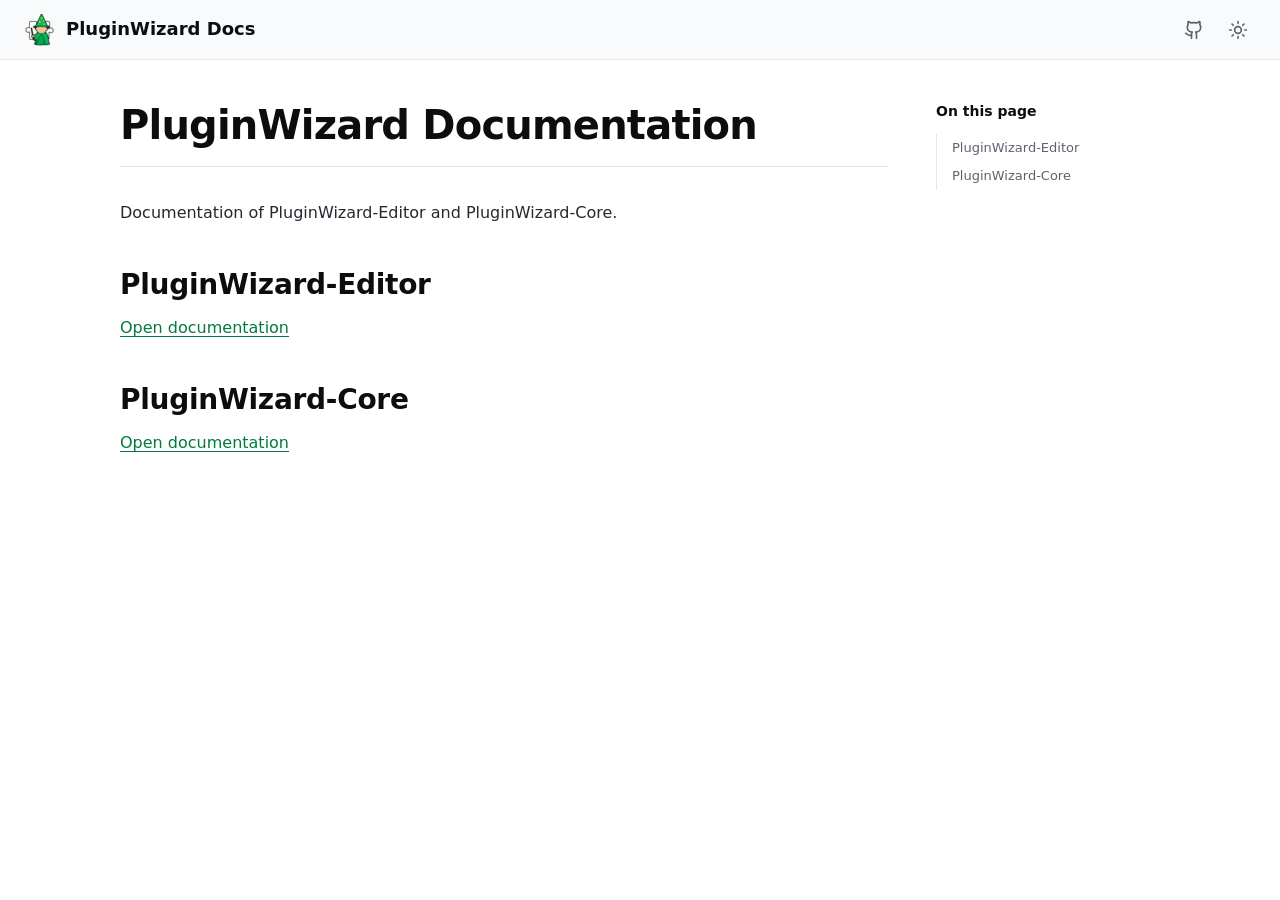
<file: index.html>
<!DOCTYPE html>
<html lang="en">
<head>
    <meta charset="UTF-8">
    <meta name="viewport" content="width=device-width, initial-scale=1.0">
    <title>Documentation</title>
    <link rel="icon" type="image/x-icon" href="/favicon.ico">
    <link rel="stylesheet" href="/style.css">
    <script>
        // Apply the saved (or system) theme before the first paint to avoid a flash.
        {
            let theme = matchMedia('(prefers-color-scheme: dark)').matches ? 'dark' : 'light';
            try { theme = localStorage.getItem('theme') || theme; } catch {}
            document.documentElement.dataset.theme = theme;
        }
    </script>
    <script type="module" src="/js/app.js"></script>
</head>
<body>
</body>
</html>
</file>
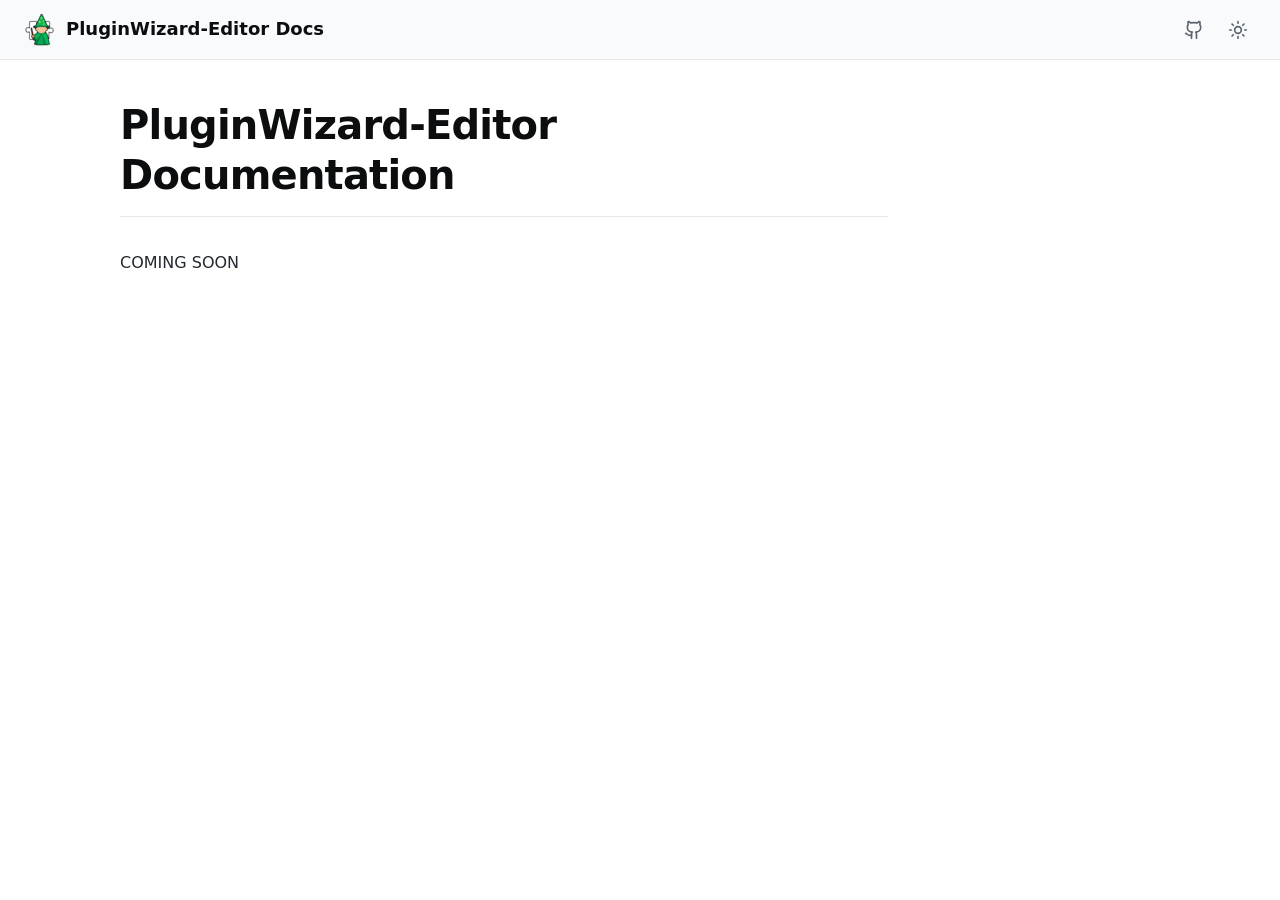
<file: docs/pluginwizard/index.html>
<!DOCTYPE html>
<html lang="en">
<head>
    <meta charset="UTF-8">
    <meta name="viewport" content="width=device-width, initial-scale=1.0">
    <title>Docs - PluginWizard</title>
    <link rel="icon" type="image/x-icon" href="/favicon.ico">
    <link rel="stylesheet" href="/style.css">
    <script>
        // Apply the saved (or system) theme before the first paint to avoid a flash.
        {
            let theme = matchMedia('(prefers-color-scheme: dark)').matches ? 'dark' : 'light';
            try { theme = localStorage.getItem('theme') || theme; } catch {}
            document.documentElement.dataset.theme = theme;
        }
    </script>
    <script type="module" src="/js/app.js"></script>
</head>
<body>
    
</body>
</html>
</file>
<file: style.css>
/* --- Theme ------------------------------------------------------------------ */

:root {
    color-scheme: light;

    --nav-height: 3.75rem;
    --sidebar-width: 18rem;
    --toc-width: 14rem;
    --content-width: 48rem;

    --font-sans: system-ui, -apple-system, "Segoe UI", Roboto, "Helvetica Neue", "Noto Sans", Arial, sans-serif;
    --font-mono: ui-monospace, SFMono-Regular, "JetBrains Mono", Menlo, Consolas, "Liberation Mono", monospace;

    --color-bg: #ffffff;
    --color-bg-nav: #f9fafb;
    --color-bg-sidebar: #ffffff;
    --color-bg-muted: #f3f4f6;
    --color-bg-code: #f6f8fa;
    --color-border: #e5e7eb;
    --color-text: #24292f;
    --color-text-strong: #0b0d0e;
    --color-text-muted: #5b636e;
    --color-accent: #037a3e;
    --color-accent-muted: #e6f6ec;
    --color-on-accent: #ffffff;
    --color-backdrop: rgb(17 17 17 / 0.4);

    --code-keyword: #cf222e;
    --code-string: #0a3069;
    --code-comment: #6e7781;
    --code-number: #0550ae;
    --code-function: #8250df;
    --code-type: #953800;
    --code-tag: #116329;
}

:root[data-theme="dark"] {
    color-scheme: dark;

    --color-bg: #111111;
    --color-bg-nav: #181a1b;
    --color-bg-sidebar: #181a1b;
    --color-bg-muted: #232628;
    --color-bg-code: #181a1b;
    --color-border: #2a2c2e;
    --color-text: #d1d5db;
    --color-text-strong: #ffffff;
    --color-text-muted: #9fa5af;
    --color-accent: #2ecf78;
    --color-accent-muted: rgb(46 207 120 / 0.1);
    --color-on-accent: #0b1a12;
    --color-backdrop: rgb(0 0 0 / 0.6);

    --code-keyword: #ff7b72;
    --code-string: #a5d6ff;
    --code-comment: #8b949e;
    --code-number: #79c0ff;
    --code-function: #d2a8ff;
    --code-type: #ffa657;
    --code-tag: #7ee787;
}

/* --- Base ------------------------------------------------------------------- */

*, *::before, *::after { box-sizing: border-box; }

html {
    scroll-padding-top: calc(var(--nav-height) + 1.5rem);
    -webkit-text-size-adjust: 100%;
}

body {
    margin: 0;
    background: var(--color-bg);
    color: var(--color-text);
    font-family: var(--font-sans);
    line-height: 1.6;
    -webkit-font-smoothing: antialiased;
}

:focus-visible {
    outline: 2px solid var(--color-accent);
    outline-offset: 2px;
}

/* --- Navbar ----------------------------------------------------------------- */

.navbar {
    position: sticky;
    top: 0;
    z-index: 30;
    display: flex;
    align-items: center;
    gap: 0.5rem;
    height: var(--nav-height);
    padding: 0 1.5rem;
    background: var(--color-bg-nav);
    border-bottom: 1px solid var(--color-border);
}

.navbar-brand {
    display: flex;
    align-items: center;
    gap: 0.625rem;
    min-width: 0;
    margin-right: auto;
    color: var(--color-text-strong);
    font-size: 1.125rem;
    font-weight: 700;
    text-decoration: none;
}

.navbar-brand img { flex: none; }

.navbar-brand span {
    overflow: hidden;
    text-overflow: ellipsis;
    white-space: nowrap;
}

.navbar-button {
    display: inline-flex;
    flex: none;
    align-items: center;
    justify-content: center;
    width: 2.25rem;
    height: 2.25rem;
    padding: 0;
    border: 0;
    border-radius: 0.5rem;
    background: none;
    color: var(--color-text-muted);
    cursor: pointer;
}

.navbar-button:hover {
    background: var(--color-bg-muted);
    color: var(--color-text-strong);
}

.sidebar-toggle { display: none; }

/* The toggle shows the icon of the active theme. */
:root[data-theme="dark"] .icon-sun,
:root:not([data-theme="dark"]) .icon-moon { display: none; }

/* --- Layout ----------------------------------------------------------------- */

.layout {
    display: flex;
    align-items: flex-start;
}

.page {
    display: flex;
    flex: 1;
    justify-content: center;
    gap: 3rem;
    min-width: 0;
    padding: 2.5rem 2rem 4rem;
}

.content {
    flex: 1;
    min-width: 0;
    max-width: var(--content-width);
}

/* --- Left sidebar: pages ---------------------------------------------------- */

.sidebar {
    position: sticky;
    top: var(--nav-height);
    flex: none;
    width: var(--sidebar-width);
    height: calc(100vh - var(--nav-height));
    overflow-y: auto;
    padding: 1.25rem 0.75rem;
    background: var(--color-bg-sidebar);
    border-right: 1px solid var(--color-border);
    scrollbar-width: thin;
}

.sidebar-list {
    display: flex;
    flex-direction: column;
    gap: 0.125rem;
    margin: 0;
    padding: 0;
    list-style: none;
}

.sidebar-list a {
    display: block;
    padding: 0.375rem 0.75rem;
    border-radius: 0.375rem;
    color: var(--color-text);
    font-size: 0.9375rem;
    line-height: 1.4;
    text-decoration: none;
}

.sidebar-list a:hover {
    background: var(--color-bg-muted);
    color: var(--color-text-strong);
}

.sidebar-list a[aria-current="page"] {
    background: var(--color-accent);
    color: var(--color-on-accent);
    font-weight: 600;
}

.sidebar-backdrop { display: none; }

/* --- Right sidebar: headings of the page ------------------------------------ */

.toc {
    position: sticky;
    top: calc(var(--nav-height) + 2.5rem);
    flex: none;
    width: var(--toc-width);
    max-height: calc(100vh - var(--nav-height) - 5rem);
    overflow-y: auto;
    scrollbar-width: thin;
}

.toc-title {
    margin: 0 0 0.75rem;
    color: var(--color-text-strong);
    font-size: 0.875rem;
    font-weight: 600;
}

.toc ul {
    margin: 0;
    padding: 0;
    list-style: none;
    border-left: 1px solid var(--color-border);
}

.toc a {
    display: block;
    margin-left: -1px;
    padding: 0.3rem 0 0.3rem 0.875rem;
    border-left: 2px solid transparent;
    color: var(--color-text-muted);
    font-size: 0.8125rem;
    line-height: 1.4;
    text-decoration: none;
}

.toc a:hover { color: var(--color-text-strong); }

.toc a.active {
    border-left-color: var(--color-accent);
    color: var(--color-accent);
}

/* --- Markdown content ------------------------------------------------------- */

.markdown {
    line-height: 1.75;
    overflow-wrap: break-word;
}

.markdown :is(h1, h2, h3, h4, h5, h6) {
    margin: 2rem 0 0.75rem;
    color: var(--color-text-strong);
    font-weight: 600;
    line-height: 1.25;
}

.markdown h1 {
    margin: 0 0 2rem;
    padding-bottom: 1rem;
    border-bottom: 1px solid var(--color-border);
    font-size: 2.5rem;
    font-weight: 700;
    letter-spacing: -0.02em;
}

.markdown h2 { margin-top: 2.5rem; font-size: 1.75rem; letter-spacing: -0.01em; }
.markdown h3 { font-size: 1.375rem; }
.markdown h4 { font-size: 1.125rem; }

.markdown :is(p, ul, ol, pre, blockquote) { margin: 0 0 1.25rem; }

.markdown a {
    color: var(--color-accent);
    text-underline-offset: 0.2em;
}

.markdown a:hover { text-decoration-thickness: 2px; }

.markdown :is(ul, ol) { padding-left: 1.5rem; }
.markdown li + li { margin-top: 0.25rem; }
.markdown li::marker { color: var(--color-text-muted); }

.markdown strong {
    color: var(--color-text-strong);
    font-weight: 600;
}

.markdown code {
    padding: 0.125rem 0.375rem;
    border-radius: 0.25rem;
    background: var(--color-bg-muted);
    font-family: var(--font-mono);
    font-size: 0.875em;
}

.markdown pre {
    overflow-x: auto;
    padding: 1rem 1.25rem;
    border: 1px solid var(--color-border);
    border-radius: 0.5rem;
    background: var(--color-bg-code);
    font-size: 0.875rem;
    line-height: 1.6;
}

.markdown pre code {
    padding: 0;
    background: none;
    font-size: inherit;
}

/* Syntax highlighting, see js/highlight.js */
.tok-keyword { color: var(--code-keyword); }
.tok-string { color: var(--code-string); }
.tok-comment { color: var(--code-comment); font-style: italic; }
.tok-number,
.tok-literal,
.tok-attr { color: var(--code-number); }
.tok-function,
.tok-annotation { color: var(--code-function); }
.tok-type { color: var(--code-type); }
.tok-tag { color: var(--code-tag); }

.markdown blockquote {
    padding: 0.75rem 1rem;
    border-left: 4px solid var(--color-accent);
    border-radius: 0 0.5rem 0.5rem 0;
    background: var(--color-accent-muted);
}

.markdown blockquote > :last-child { margin-bottom: 0; }

.markdown hr {
    margin: 2rem 0;
    border: 0;
    border-top: 1px solid var(--color-border);
}

.markdown img {
    max-width: 100%;
    height: auto;
}

/* --- Previous / next page --------------------------------------------------- */

.pager {
    display: grid;
    grid-template-columns: 1fr 1fr;
    gap: 1rem;
    margin-top: 3rem;
}

.pager:empty { display: none; }

.pager-link {
    display: flex;
    flex-direction: column;
    gap: 0.25rem;
    padding: 1rem 1.25rem;
    border: 1px solid var(--color-border);
    border-radius: 0.5rem;
    color: var(--color-text-muted);
    text-decoration: none;
    transition: border-color 0.15s;
}

.pager-link:hover { border-color: var(--color-accent); }

.pager-next {
    grid-column: 2;
    text-align: right;
}

.pager-label { font-size: 0.875rem; }
.pager-prev .pager-label::before { content: "← "; }
.pager-next .pager-label::after { content: " →"; }

.pager-title {
    color: var(--color-text-strong);
    font-size: 1.125rem;
    font-weight: 600;
    line-height: 1.3;
}

/* --- Error ------------------------------------------------------------------ */

.error {
    max-width: 40rem;
    margin: 4rem auto;
    padding: 0 1rem;
}

/* --- Responsive ------------------------------------------------------------- */

@media (max-width: 75rem) {
    .toc { display: none; }
}

/* Small screens: the sidebar becomes a drawer behind the menu button. */
@media (max-width: 56rem) {
    .navbar { padding: 0 1rem; }

    .sidebar-toggle {
        display: inline-flex;
        margin-left: -0.5rem;
    }

    .sidebar {
        position: fixed;
        z-index: 20;
        top: var(--nav-height);
        bottom: 0;
        left: 0;
        width: min(var(--sidebar-width), 85vw);
        height: auto;
        visibility: hidden;
        transform: translateX(-100%);
        transition: transform 0.2s ease, visibility 0.2s;
    }

    .sidebar-backdrop {
        position: fixed;
        z-index: 10;
        inset: var(--nav-height) 0 0;
        display: block;
        background: var(--color-backdrop);
        opacity: 0;
        visibility: hidden;
        transition: opacity 0.2s, visibility 0.2s;
    }

    .sidebar-open { overflow: hidden; }

    .sidebar-open .sidebar {
        visibility: visible;
        transform: none;
    }

    .sidebar-open .sidebar-backdrop {
        opacity: 1;
        visibility: visible;
    }

    .page { padding: 1.5rem 1rem 3rem; }
    .markdown h1 { font-size: 2rem; }
}

@media (prefers-reduced-motion: reduce) {
    .sidebar, .sidebar-backdrop { transition: none; }
}
</file>
